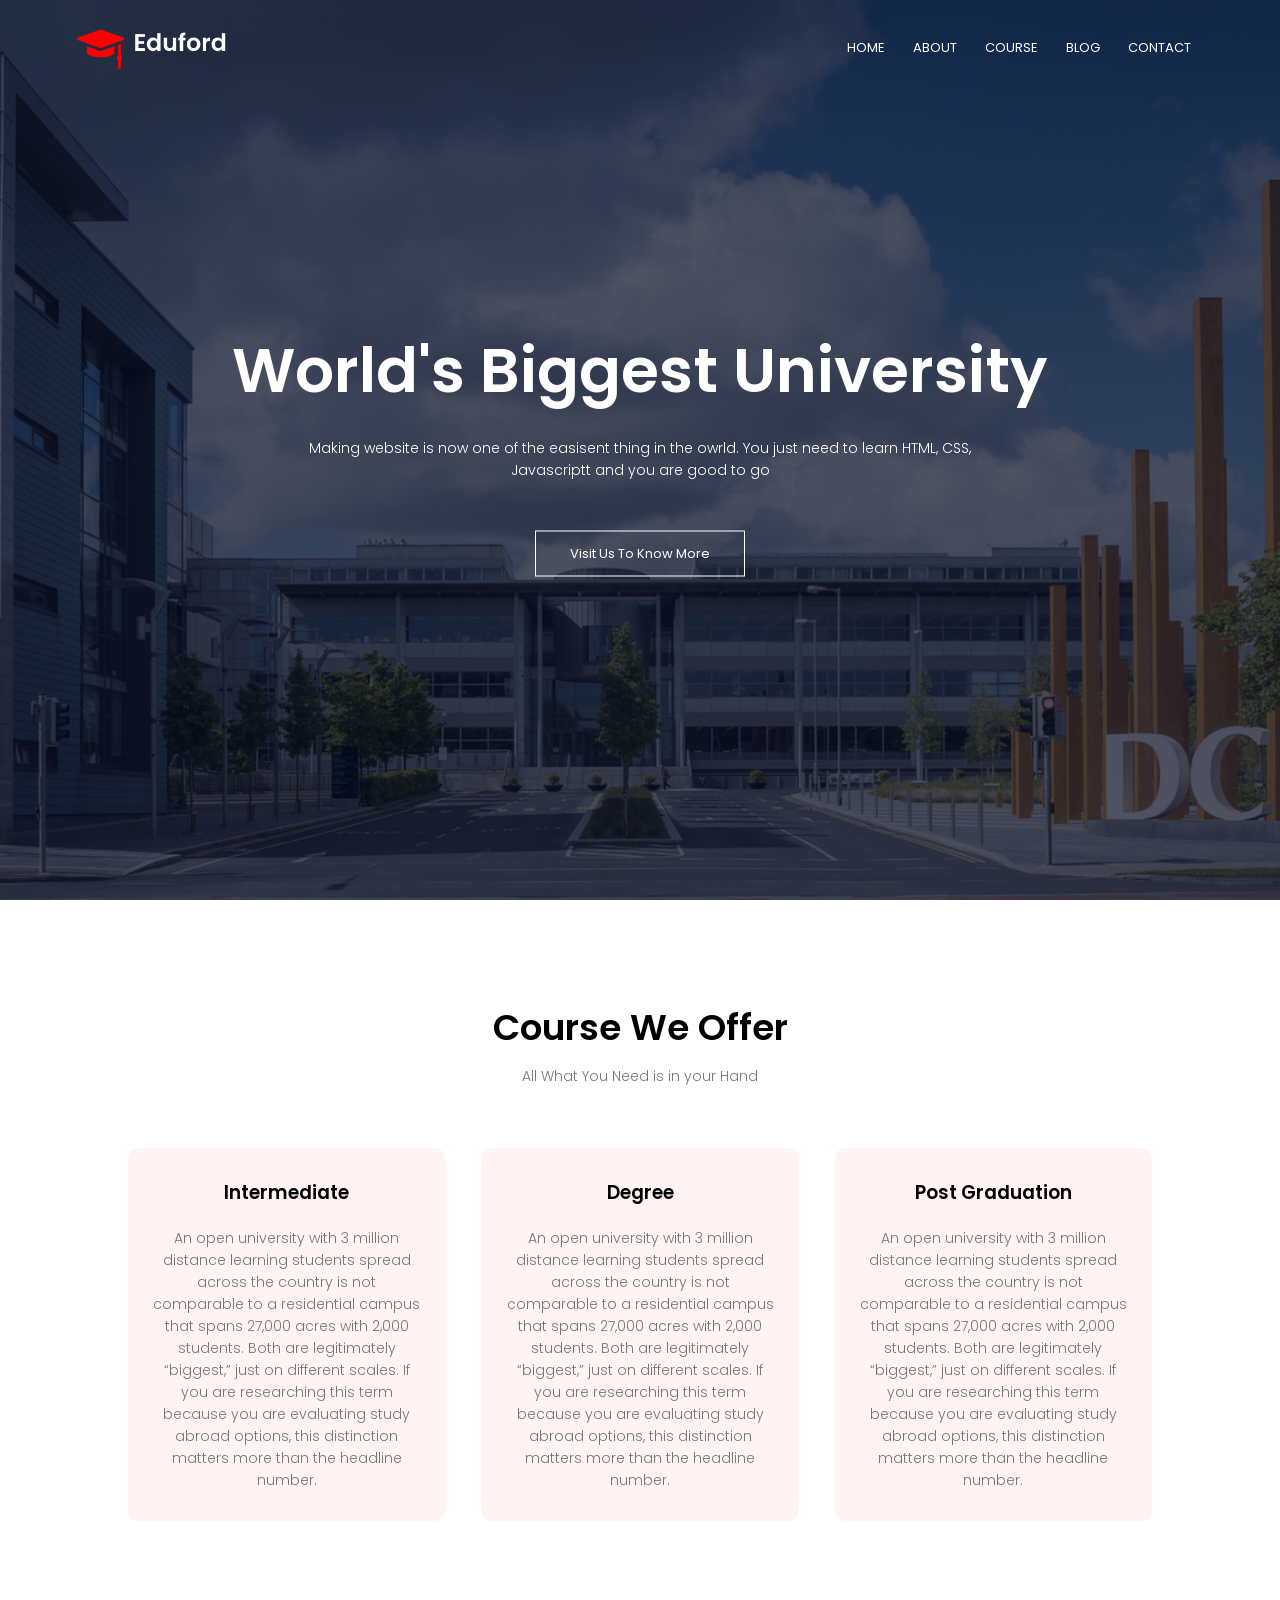
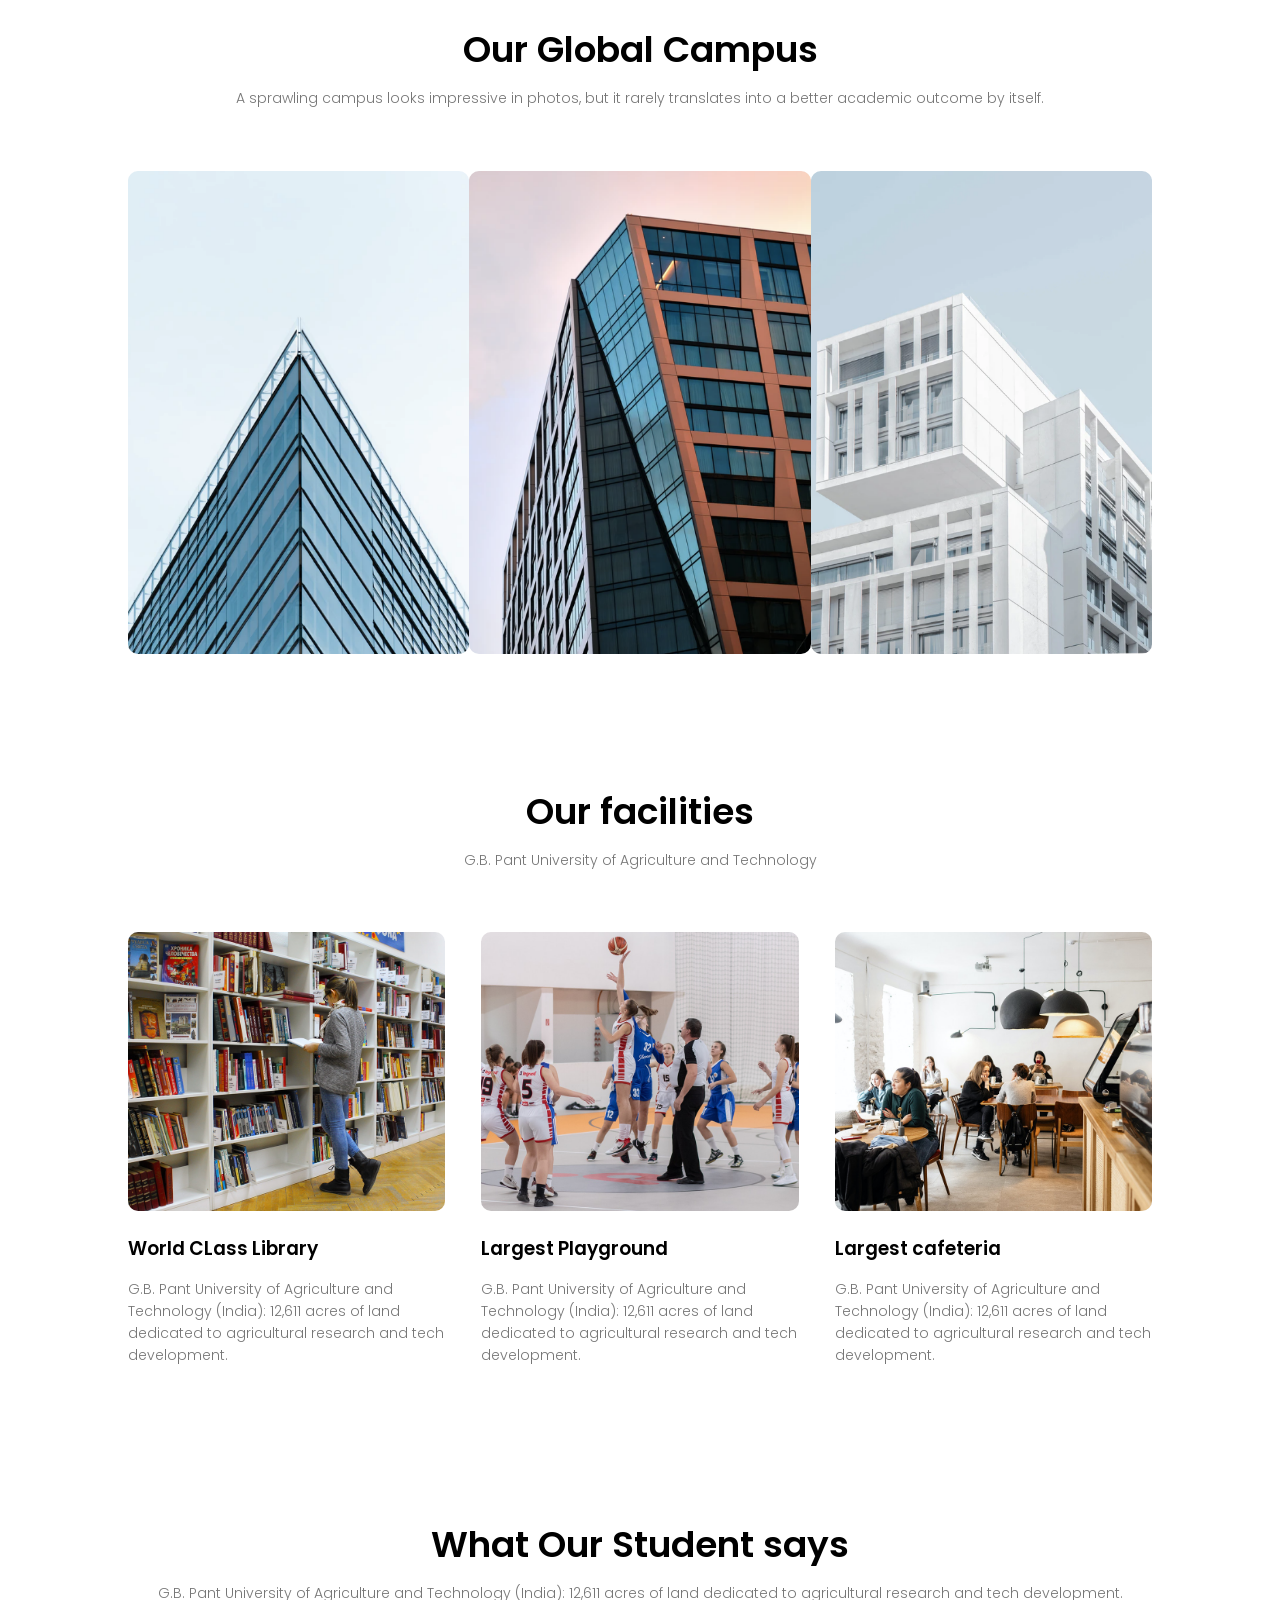
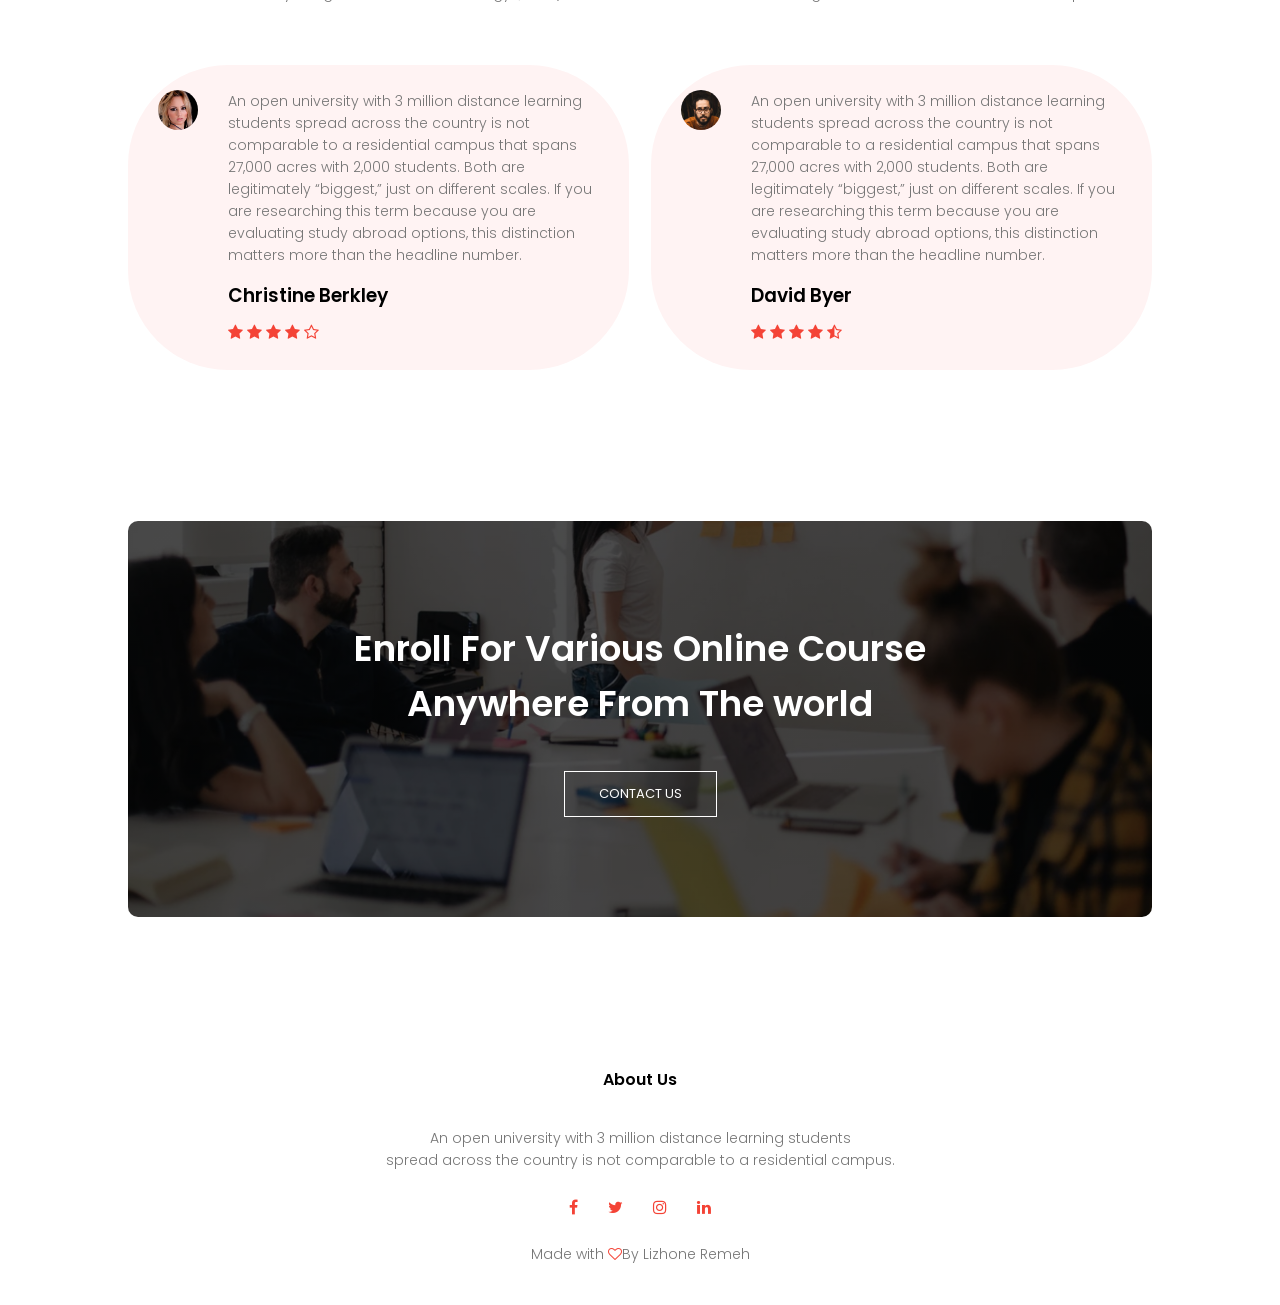
<file: index.html>
<!DOCTYPE html>
<html>
    <head>
        <meta name="viewport" content="width=device-width, initial-scale=1.0">
        <title>University website Design</title>
        <link rel="stylesheet" href="style.css">
        <link rel="preconnect" href="https://fonts.googleapis.com">
        <link rel="preconnect" href="https://fonts.gstatic.com" crossorigin>
        <link href="https://fonts.googleapis.com/css2?family=Poppins:wght@100;200;300;400;600;700&display=swap" rel="stylesheet">  
        <link rel="stylesheet" href="https://stackpath.bootstrapcdn.com/font-awesome/4.7.0/css/font-awesome.min.css">
    </head>

    <body>

        <section class="header">
            <nav>
                <a href="index.html"><img src="logo.png">
                </a>
                <div class="nav-links"id="navLinks">
                    <i class="fa fa-times"onclick="hideMenu()"></i>
                    <ul>
                       <li><a href="indext.html">HOME</a></li>
                        <li><a href="about.html">ABOUT</a></li>
                        <li><a href="course.html">COURSE</a></li>
                        <li><a href="blog.html">BLOG</a></li>
                        <li><a href="contact.html">CONTACT</a></li>
                    </ul>
                </div>
                <i class="fa fa-bars"onclick="showMenu()" ></i>
            </nav>
<div class="text-box">
    <h1>World's Biggest University
    </h1>
    <p>Making website is now one of the easisent thing in the owrld. You just need to learn HTML, CSS,<br> Javascriptt and you are good to go</p>
    <a href=""class="hero-btn">Visit Us To Know More</a>
</div>
        </section>
         <!-----------Course--------->
         <section class="course">
            <h1>Course We Offer</h1>
            <p>All What You Need is in your Hand</p>

            <div class="row">
                <div class="course-col">
                    <h3>Intermediate</h3>
                        <p>An open university with 3 million distance learning students
                      spread across the country is not comparable to a residential campus
                      that spans 27,000 acres with 2,000 students. Both are legitimately “biggest,” 
                      just on different scales. If you are researching this term because you are evaluating study abroad options, 
                      this distinction matters more than the headline number.</p>
                </div>
                <div class="course-col">
                    <h3>Degree</h3>
                        <p>An open university with 3 million distance learning students
                      spread across the country is not comparable to a residential campus
                      that spans 27,000 acres with 2,000 students. Both are legitimately “biggest,” 
                      just on different scales. If you are researching this term because you are evaluating study abroad options, 
                      this distinction matters more than the headline number.</p>
                </div>
                <div class="course-col">
                    <h3>Post Graduation</h3>
                        <p>An open university with 3 million distance learning students
                      spread across the country is not comparable to a residential campus
                      that spans 27,000 acres with 2,000 students. Both are legitimately “biggest,” 
                      just on different scales. If you are researching this term because you are evaluating study abroad options, 
                      this distinction matters more than the headline number.</p>
                </div>
                 
            </div>
         </section>
<!-----------------campus-------------->
         <section class="campus">
            <h1>Our Global Campus </h1>
            <p> A sprawling campus looks impressive in photos, but it rarely translates into a better academic outcome by itself.</p>

            <div class="row">
                <div class="campus-col">
                    <img src="london.png">
                    <div class="layer">
                        <h3>LONDON</h3>
                    </div>
                </div>
                <div class="campus-col">
                    <img src="newyork.png">
                    <div class="layer">
                        <h3>NEW YORK</h3>
                    </div>
                </div>
                <div class="campus-col">
                    <img src="washington.png">
                    <div class="layer">
                        <h3>WASHINGTON</h3>
                    </div>
                </div>
            </div>

         </section>

         <!-----------Facilities---------->
         <section class="facilities">
            <h1>Our facilities</h1>
            <p>G.B. Pant University of Agriculture and Technology</p>
            <div class="row">
                <div class="facilities-col">
                    <img src="library.png">
                    <h3>World CLass Library</h3>
                    <p>G.B. Pant University of Agriculture and Technology (India): 12,611 acres of land dedicated to agricultural research and tech development.</p>
                </div>
                <div class="facilities-col">
                    <img src="basketball.png">
                    <h3>Largest Playground</h3>
                    <p>G.B. Pant University of Agriculture and Technology (India): 12,611 acres of land dedicated to agricultural research and tech development.</p>
                </div>
                <div class="facilities-col">
                    <img src="cafeteria.png">
                    <h3>Largest cafeteria</h3>
                    <p>G.B. Pant University of Agriculture and Technology (India): 12,611 acres of land dedicated to agricultural research and tech development.</p>
                </div>
            </div>
         </section>
    
          <!-----------testimonials----------->
          <section class="testimonials">
            <h1>What Our Student says</h1>
            <p>G.B. Pant University of Agriculture and Technology (India): 12,611 acres of land dedicated to agricultural research and tech development.</p>

            <div class="row">
                <div class="testimonials-col">
                    <img src="user1.jpg">
                    <div>
                        <p>An open university with 3 million distance learning students
                      spread across the country is not comparable to a residential campus
                      that spans 27,000 acres with 2,000 students. Both are legitimately “biggest,” 
                      just on different scales. If you are researching this term because you are evaluating study abroad options, 
                      this distinction matters more than the headline number.</p>
                      <h3>Christine Berkley</h3>
                      <i class="fa fa-star"></i>
                      <i class="fa fa-star"></i>
                      <i class="fa fa-star"></i>
                      <i class="fa fa-star"></i>
                      <i class="fa fa-star-o"></i>
                    </div>
                </div>
                <div class="testimonials-col">
                    <img src="user2.jpg">
                    <div>
                        <p>An open university with 3 million distance learning students
                      spread across the country is not comparable to a residential campus
                      that spans 27,000 acres with 2,000 students. Both are legitimately “biggest,” 
                      just on different scales. If you are researching this term because you are evaluating study abroad options, 
                      this distinction matters more than the headline number.</p>
                      <h3>David Byer</h3>
                      <i class="fa fa-star"></i>
                      <i class="fa fa-star"></i>
                      <i class="fa fa-star"></i>
                      <i class="fa fa-star"></i>
                      <i class="fa fa-star-half-o"></i>
                    </div>
                </div>
            </div>
          </section>


          <!------Call To Action------->
<section class="cta">
    <h1>Enroll For Various Online Course<br> Anywhere From The world</h1>
    <a href="" class="hero-btn">CONTACT US</a>
</section>

<!----------Footer------------->
<section class="footer">
    <h4>About Us</h4>
    <p>An open university with 3 million distance learning students<br>
      spread across the country is not comparable to a residential campus.</p>
      <div class="icons">
       <i class="fa fa-facebook"></i>
       <i class="fa fa-twitter"></i>
       <i class="fa fa-instagram"></i>
       <i class="fa fa-linkedin"></i>
       </div>
       <p>Made with <i class="fa fa-heart-o"></i>By Lizhone Remeh</p>
</section>




        <!---------javascript for toggle Menu-------->
        <script>
            var navLinks = document.getElementById("navLinks")
            function showMenu(){
                navLinks.style.right="0";
            }
            function hideMenu(){
                navLinks.style.right="-200px"
            }
        </script>

    </body>
</html>
</file>
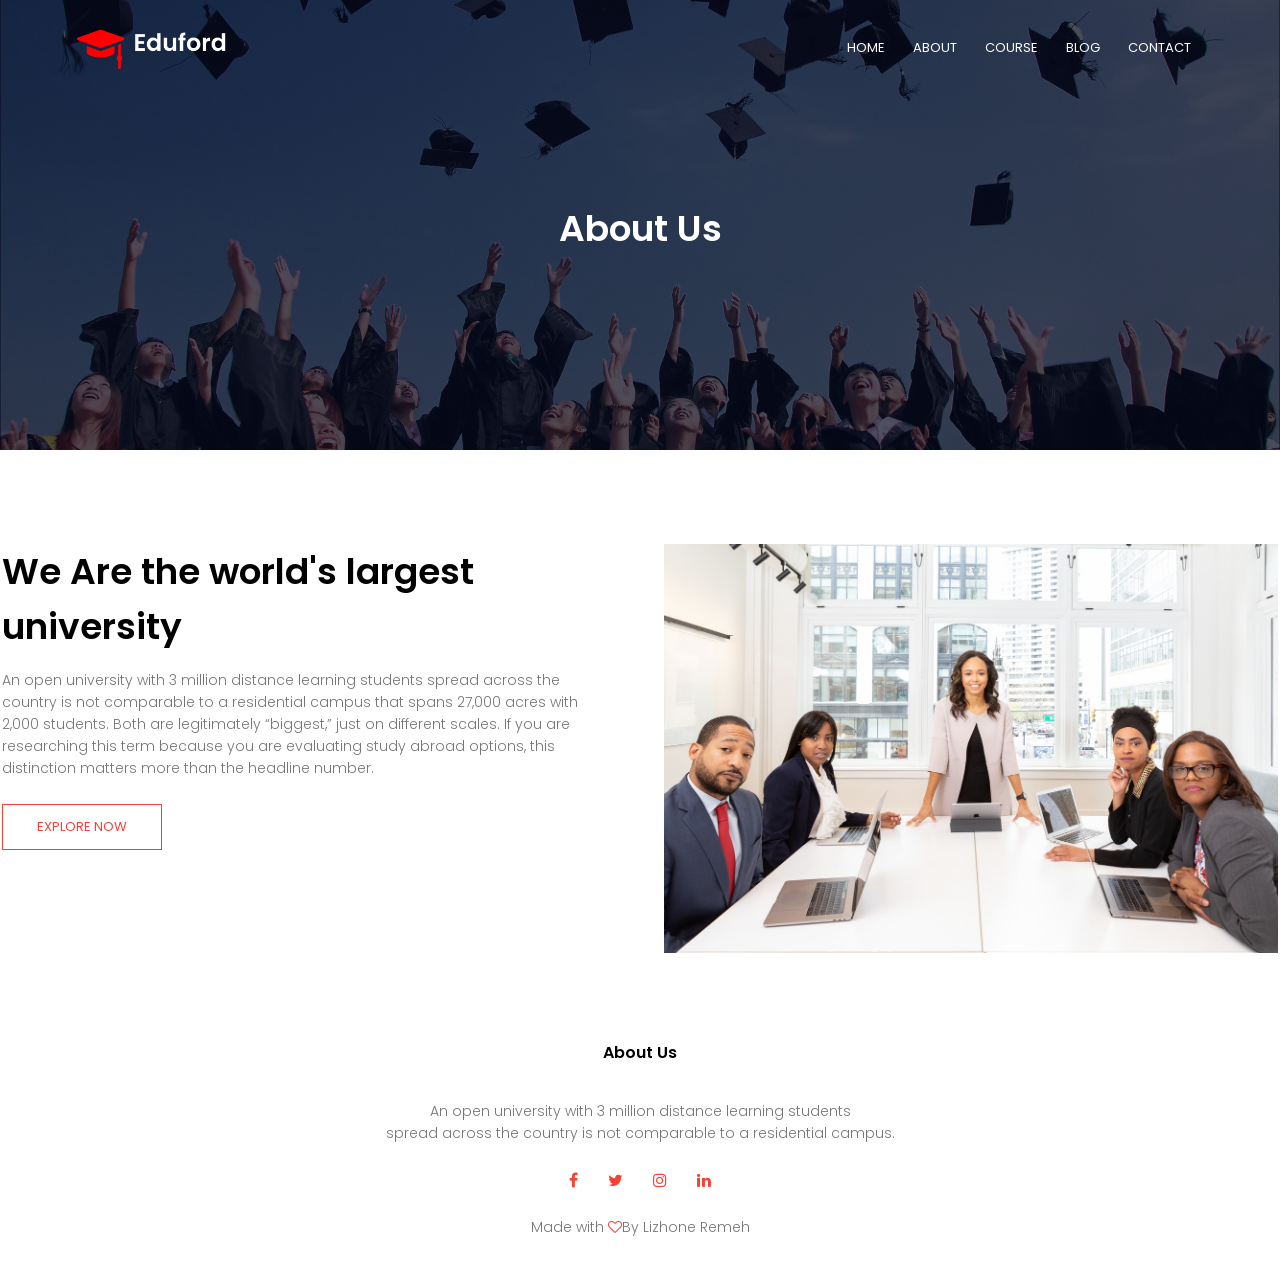
<file: about.html>
<!DOCTYPE html>
<html>
    <head>
        <meta name="viewport" content="width=device-width, initial-scale=1.0">
        <title>University website Design</title>
        <link rel="stylesheet" href="style.css">
        <link rel="preconnect" href="https://fonts.googleapis.com">
        <link rel="preconnect" href="https://fonts.gstatic.com" crossorigin>
        <link href="https://fonts.googleapis.com/css2?family=Poppins:wght@100;200;300;400;600;700&display=swap" rel="stylesheet">  
        <link rel="stylesheet" href="https://stackpath.bootstrapcdn.com/font-awesome/4.7.0/css/font-awesome.min.css">
    </head>

    <body>

        <section class="sub-header">
            <nav>
                <a href="index.html"><img src="logo.png">
                </a>
                <div class="nav-links"id="navLinks">
                    <i class="fa fa-times"onclick="hideMenu()"></i>
                    <ul>
                        <li><a href="indext.html">HOME</a></li>
                        <li><a href="about.html">ABOUT</a></li>
                        <li><a href="course.html">COURSE</a></li>
                        <li><a href="blog.html">BLOG</a></li>
                        <li><a href="contact.html">CONTACT</a></li>
                    </ul>
                </div>
                <i class="fa fa-bars"onclick="showMenu()" ></i>
            </nav>
            <h1>About Us</h1>
  </section>

  <section class="about us">
    <div class="row">
        <div class="about-col">
            <h1>We Are the world's largest university</h1>
            <p>An open university with 3 million distance learning students
                      spread across the country is not comparable to a residential campus
                      that spans 27,000 acres with 2,000 students. Both are legitimately “biggest,” 
                      just on different scales. If you are researching this term because you are evaluating study abroad options, 
                      this distinction matters more than the headline number.</p>
                      <a href="" class="hero-btn red-btn">EXPLORE NOW</a> 
        </div>
        <div class="about-col">
            <img src="about.jpg">
        </div>
    </div>

  </section>
        


<!----------Footer------------->
<section class="footer">
    <h4>About Us</h4>
    <p>An open university with 3 million distance learning students<br>
      spread across the country is not comparable to a residential campus.</p>
      <div class="icons">
       <i class="fa fa-facebook"></i>
       <i class="fa fa-twitter"></i>
       <i class="fa fa-instagram"></i>
       <i class="fa fa-linkedin"></i>
       </div>
       <p>Made with <i class="fa fa-heart-o"></i>By Lizhone Remeh</p>
</section>




        <!---------javascript for toggle Menu-------->
        <script>
            var navLinks = document.getElementById("navLinks")
            function showMenu(){
                navLinks.style.right="0";
            }
            function hideMenu(){
                navLinks.style.right="-200px"
            }
        </script>

    </body>
</html>
</file>
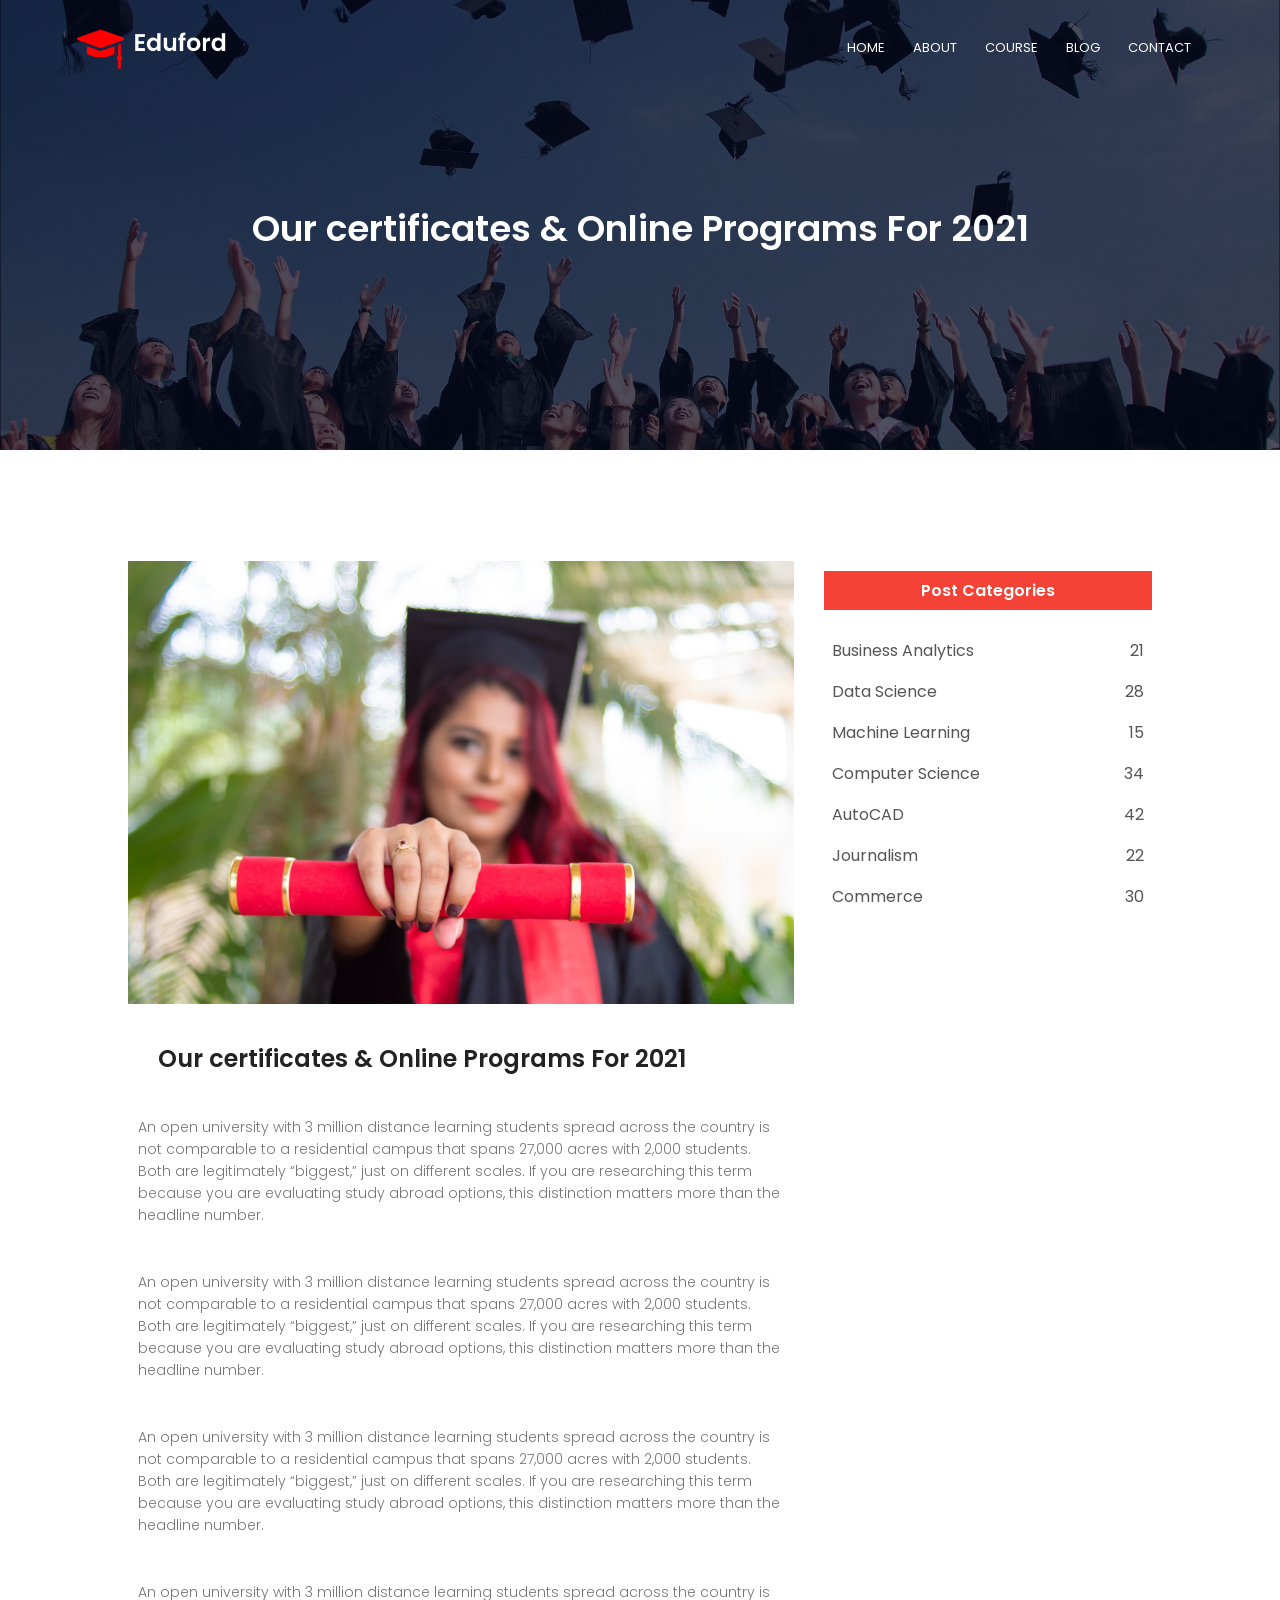
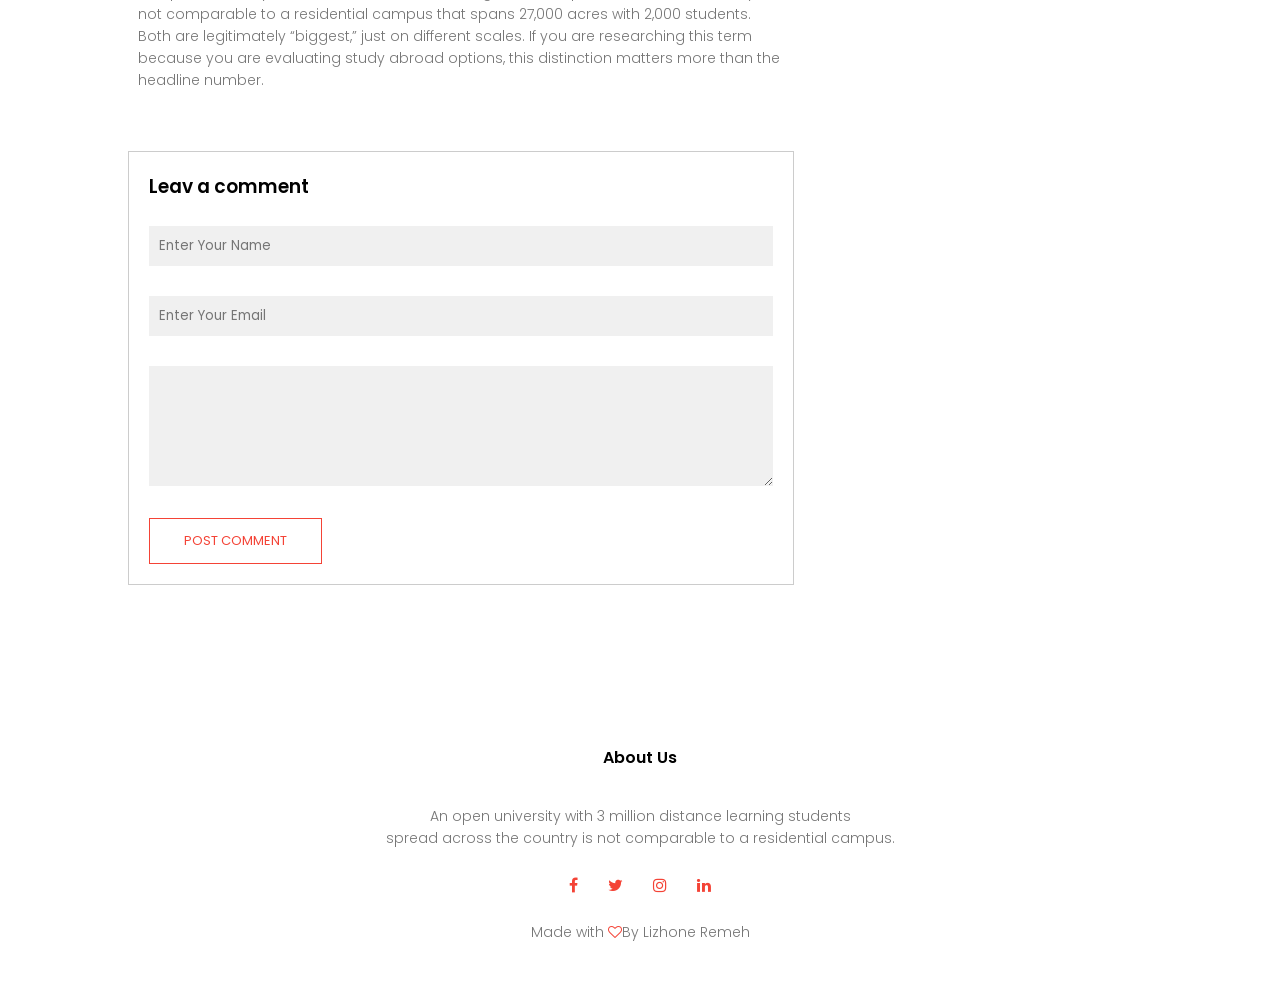
<file: blog.html>
<!DOCTYPE html>
<html>
    <head>
        <meta name="viewport" content="width=device-width, initial-scale=1.0">
        <title>University website Design</title>
        <link rel="stylesheet" href="style.css">
        <link rel="preconnect" href="https://fonts.googleapis.com">
        <link rel="preconnect" href="https://fonts.gstatic.com" crossorigin>
        <link href="https://fonts.googleapis.com/css2?family=Poppins:wght@100;200;300;400;600;700&display=swap" rel="stylesheet">  
        <link rel="stylesheet" href="https://stackpath.bootstrapcdn.com/font-awesome/4.7.0/css/font-awesome.min.css">
    </head>

    <body>

        <section class="sub-header">
            <nav>
                <a href="index.html"><img src="logo.png">
                </a>
                <div class="nav-links"id="navLinks">
                    <i class="fa fa-times"onclick="hideMenu()"></i>
                    <ul>
                        <li><a href="indext.html">HOME</a></li>
                        <li><a href="about.html">ABOUT</a></li>
                        <li><a href="course.html">COURSE</a></li>
                        <li><a href="blog.html">BLOG</a></li>
                        <li><a href="contact.html">CONTACT</a></li>
                    </ul>
                </div>
                <i class="fa fa-bars"onclick="showMenu()" ></i>
            </nav>
            <h1>Our certificates & Online Programs For 2021</h1>
            

  </section>
  <!----------blog page content-->
  <section class="blog-content">
    <div class="row">
        <div class="blog-left">
            <img src="certificate.jpg">
            <h2>Our certificates & Online Programs For 2021</h2>
            <p>An open university with 3 million distance learning students
                spread across the country is not comparable to a residential campus
                that spans 27,000 acres with 2,000 students. Both are legitimately “biggest,” 
                just on different scales. If you are researching this term because you are evaluating study abroad options,                   this distinction matters more than the headline number.</p>
            <br>
            <p>An open university with 3 million distance learning students
               spread across the country is not comparable to a residential campus
              that spans 27,000 acres with 2,000 students. Both are legitimately “biggest,” 
              just on different scales. If you are researching this term because you are evaluating study abroad options, 
             this distinction matters more than the headline number.</p>
            <br>
            <p>An open university with 3 million distance learning students
             spread across the country is not comparable to a residential campus
             that spans 27,000 acres with 2,000 students. Both are legitimately “biggest,” 
             just on different scales. If you are researching this term because you are evaluating study abroad options, 
             this distinction matters more than the headline number.</p>
             <br>
             <p>An open university with 3 million distance learning students
             spread across the country is not comparable to a residential campus
             that spans 27,000 acres with 2,000 students. Both are legitimately “biggest,” 
             just on different scales. If you are researching this term because you are evaluating study abroad options, 
             this distinction matters more than the headline number.</p>


             <div class="comment-box">
                <h3>Leav a comment</h3>
                <form class="comment-form">
                    <input type="text" placeholder="Enter Your Name">
                    <input type="email" placeholder="Enter Your Email ">
                    <textarea rows="5" placeholder="Your comment">
                    </textarea>
                    <button type="submit" class="hero-btn red-btn">POST COMMENT</button>
                </form>
             </div>




        </div>
        <div class="blog-right">
        <h3>Post Categories</h3>
        <div>
            <span>Business Analytics</span>
            <span>21</span>
        </div>
        <div>
            <span>Data Science</span>
            <span>28</span>
        </div>
        <div>
            <span>Machine Learning</span>
            <span>15</span>
        </div>
        <div>
            <span>Computer Science</span>
            <span>34</span>
        </div>
        <div>
            <span>AutoCAD</span>
            <span>42</span>
        </div> 
        <div>
            <span>Journalism</span>
            <span>22</span>
        </div>
        <div>
            <span>Commerce</span>
            <span>30</span>
        </div>
    </div>
    </div>
  </section>
 

<!----------Footer------------->
<section class="footer">
    <h4>About Us</h4>
    <p>An open university with 3 million distance learning students<br>
      spread across the country is not comparable to a residential campus.</p>
      <div class="icons">
       <i class="fa fa-facebook"></i>
       <i class="fa fa-twitter"></i>
       <i class="fa fa-instagram"></i>
       <i class="fa fa-linkedin"></i>
       </div>
       <p>Made with <i class="fa fa-heart-o"></i>By Lizhone Remeh</p>
</section>




        <!---------javascript for toggle Menu-------->
        <script>
            var navLinks = document.getElementById("navLinks")
            function showMenu(){
                navLinks.style.right="0";
            }
            function hideMenu(){
                navLinks.style.right="-200px"
            }
        </script>

    </body>
</html>
</file>
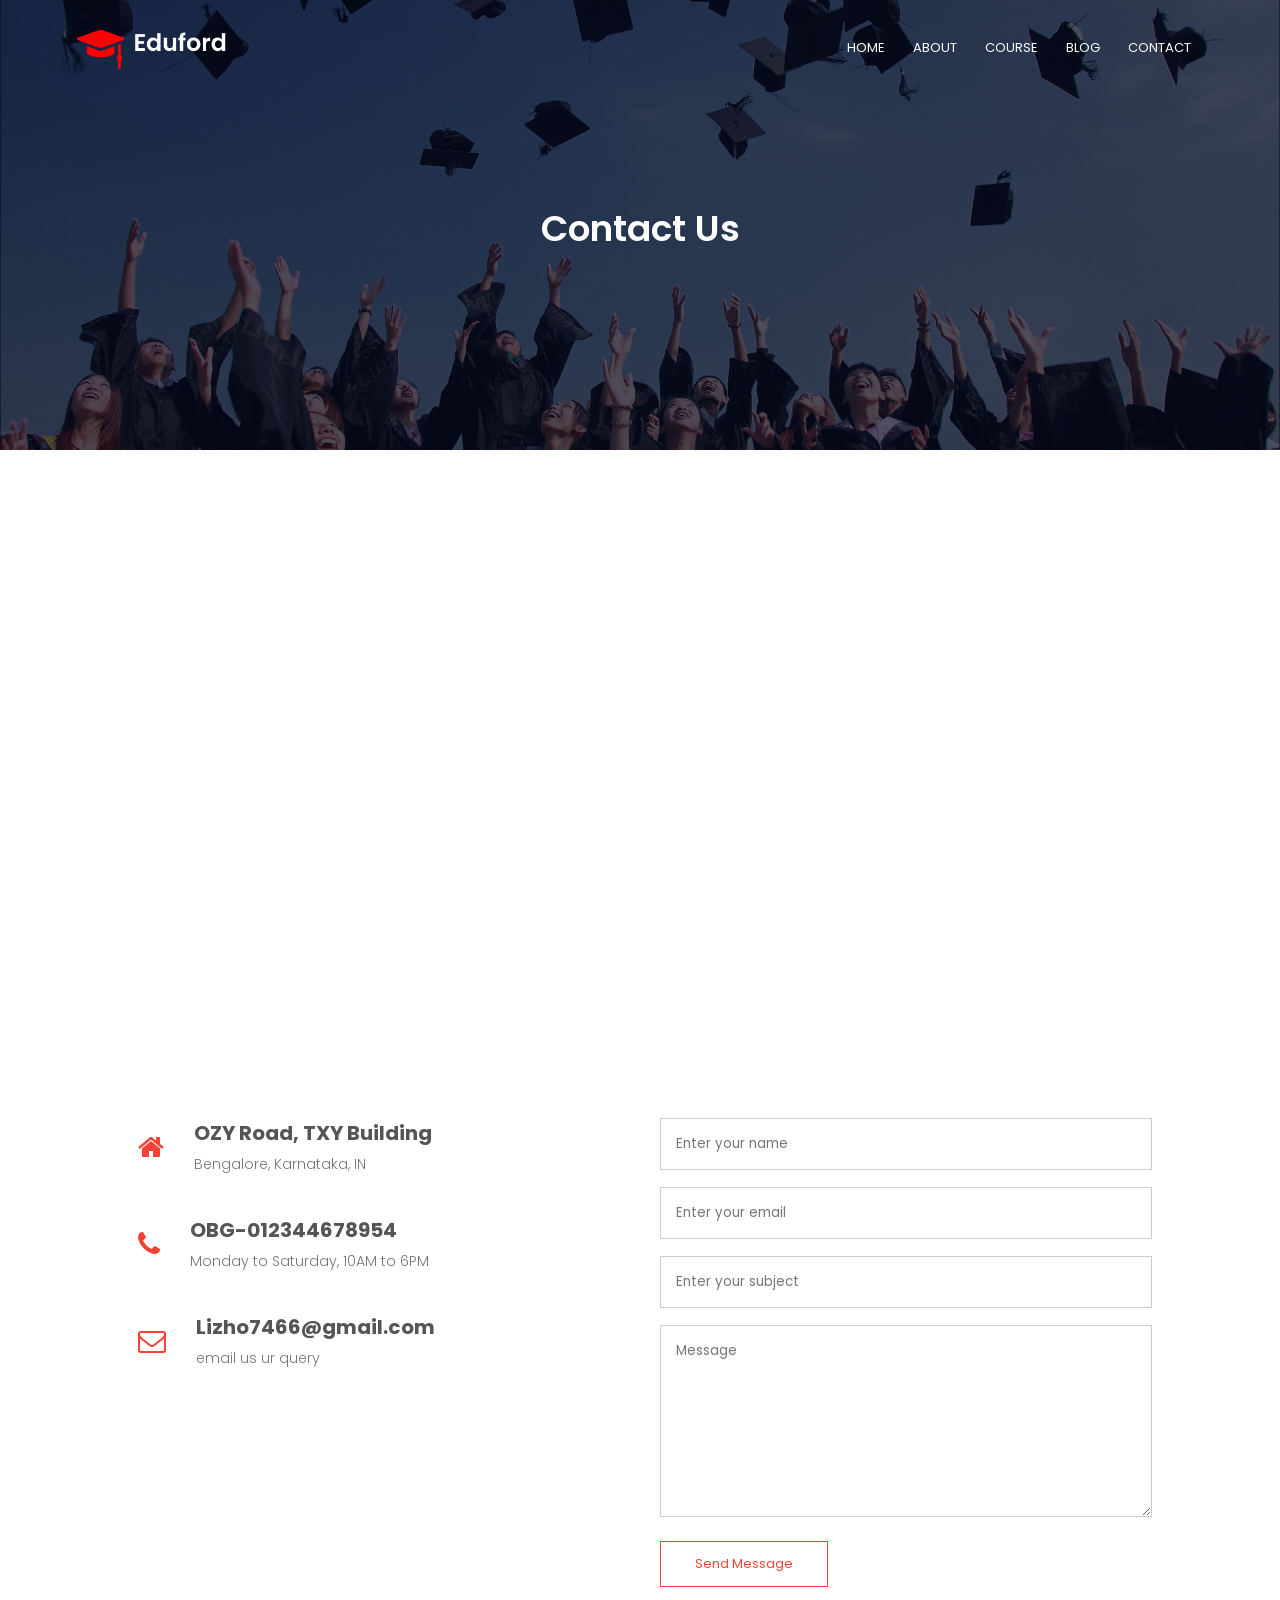
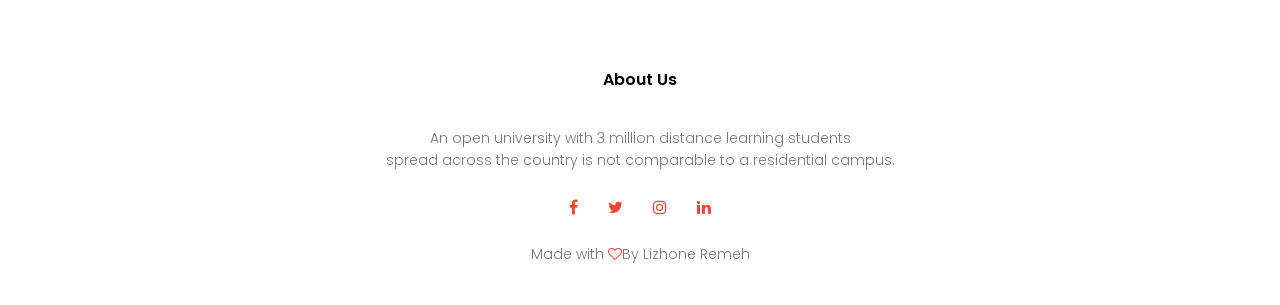
<file: contact.html>
<!DOCTYPE html>
<html>
    <head>
        <meta name="viewport" content="width=device-width, initial-scale=1.0">
        <title>University website Design</title>
        <link rel="stylesheet" href="style.css">
        <link rel="preconnect" href="https://fonts.googleapis.com">
        <link rel="preconnect" href="https://fonts.gstatic.com" crossorigin>
        <link href="https://fonts.googleapis.com/css2?family=Poppins:wght@100;200;300;400;600;700&display=swap" rel="stylesheet">  
        <link rel="stylesheet" href="https://stackpath.bootstrapcdn.com/font-awesome/4.7.0/css/font-awesome.min.css">
    </head>

    <body>

        <section class="sub-header">
            <nav>
                <a href="index.html"><img src="logo.png">
                </a>
                <div class="nav-links"id="navLinks">
                    <i class="fa fa-times"onclick="hideMenu()"></i>
                    <ul>
                        <li><a href="indext.html">HOME</a></li>
                        <li><a href="about.html">ABOUT</a></li>
                        <li><a href="course.html">COURSE</a></li>
                        <li><a href="blog.html">BLOG</a></li>
                        <li><a href="contact.html">CONTACT</a></li>
                    </ul>
                </div>
                <i class="fa fa-bars"onclick="showMenu()" ></i>
            </nav>
            <h1>Contact Us</h1>
  </section>
<!------------contact us------------->

<section class="location">
    <iframe src="https://www.google.com/maps/embed?pb=!1m18!1m12!1m3!1d171384.45447575403!2d77.3754549787506!3d12.918147193305805!2m3!1f0!2f0!3f0!3m2!1i1024!2i768!4f13.1!3m3!1m2!1s0x3bae1670c9b44e6d%3A0xf8dfc3e8517e4fe0!2sBengaluru%2C%20Karnataka!5e0!3m2!1sen!2sin!4v1789714530571!5m2!1sen!2sin" width="600" height="450" style="border:0;" allowfullscreen="" loading="lazy" referrerpolicy="strict-origin-when-cross-origin"></iframe>
</section>

<section class="contact-us">
    <div class="row">
        <div class="contact-col">
            <div>
                <i class="fa fa-home"></i>
                <span>
                    <h5>OZY Road, TXY Building</h5>
                    <p>Bengalore, Karnataka, IN</p>
                </span>
            </div>
            <div>
                <i class="fa fa-phone"></i>
                <span>
                    <h5>OBG-012344678954</h5>
                    <p>Monday to Saturday, 10AM to 6PM</p>
                </span>
            </div>
            <div>
                <i class="fa fa-envelope-o"></i>
                <span>
                    <h5>Lizho7466@gmail.com</h5>
                    <p>email us ur query</p>
                </span>
            </div>
            
        </div>
        <div class="contact-col">
            <form action="form-handler.php" method="post">
                <input type="text" name="name" placeholder="Enter your name" required>
                <input type="email" name="email" placeholder="Enter your email" required>
                <input type="text" name="subject" placeholder="Enter your subject" required>
                <textarea rows="8" name="message" placeholder="Message"required></textarea>
                <button type="Submit" class="hero-btn red-btn">Send Message</button>
            </form>
        </div>
    </div>
</section>
  
        


<!----------Footer------------->
<section class="footer">
    <h4>About Us</h4>
    <p>An open university with 3 million distance learning students<br>
      spread across the country is not comparable to a residential campus.</p>
      <div class="icons">
       <i class="fa fa-facebook"></i>
       <i class="fa fa-twitter"></i>
       <i class="fa fa-instagram"></i>
       <i class="fa fa-linkedin"></i>
       </div>
       <p>Made with <i class="fa fa-heart-o"></i>By Lizhone Remeh</p>
</section>




        <!---------javascript for toggle Menu-------->
        <script>
            var navLinks = document.getElementById("navLinks")
            function showMenu(){
                navLinks.style.right="0";
            }
            function hideMenu(){
                navLinks.style.right="-200px"
            }
        </script>

    </body>
</html>
</file>
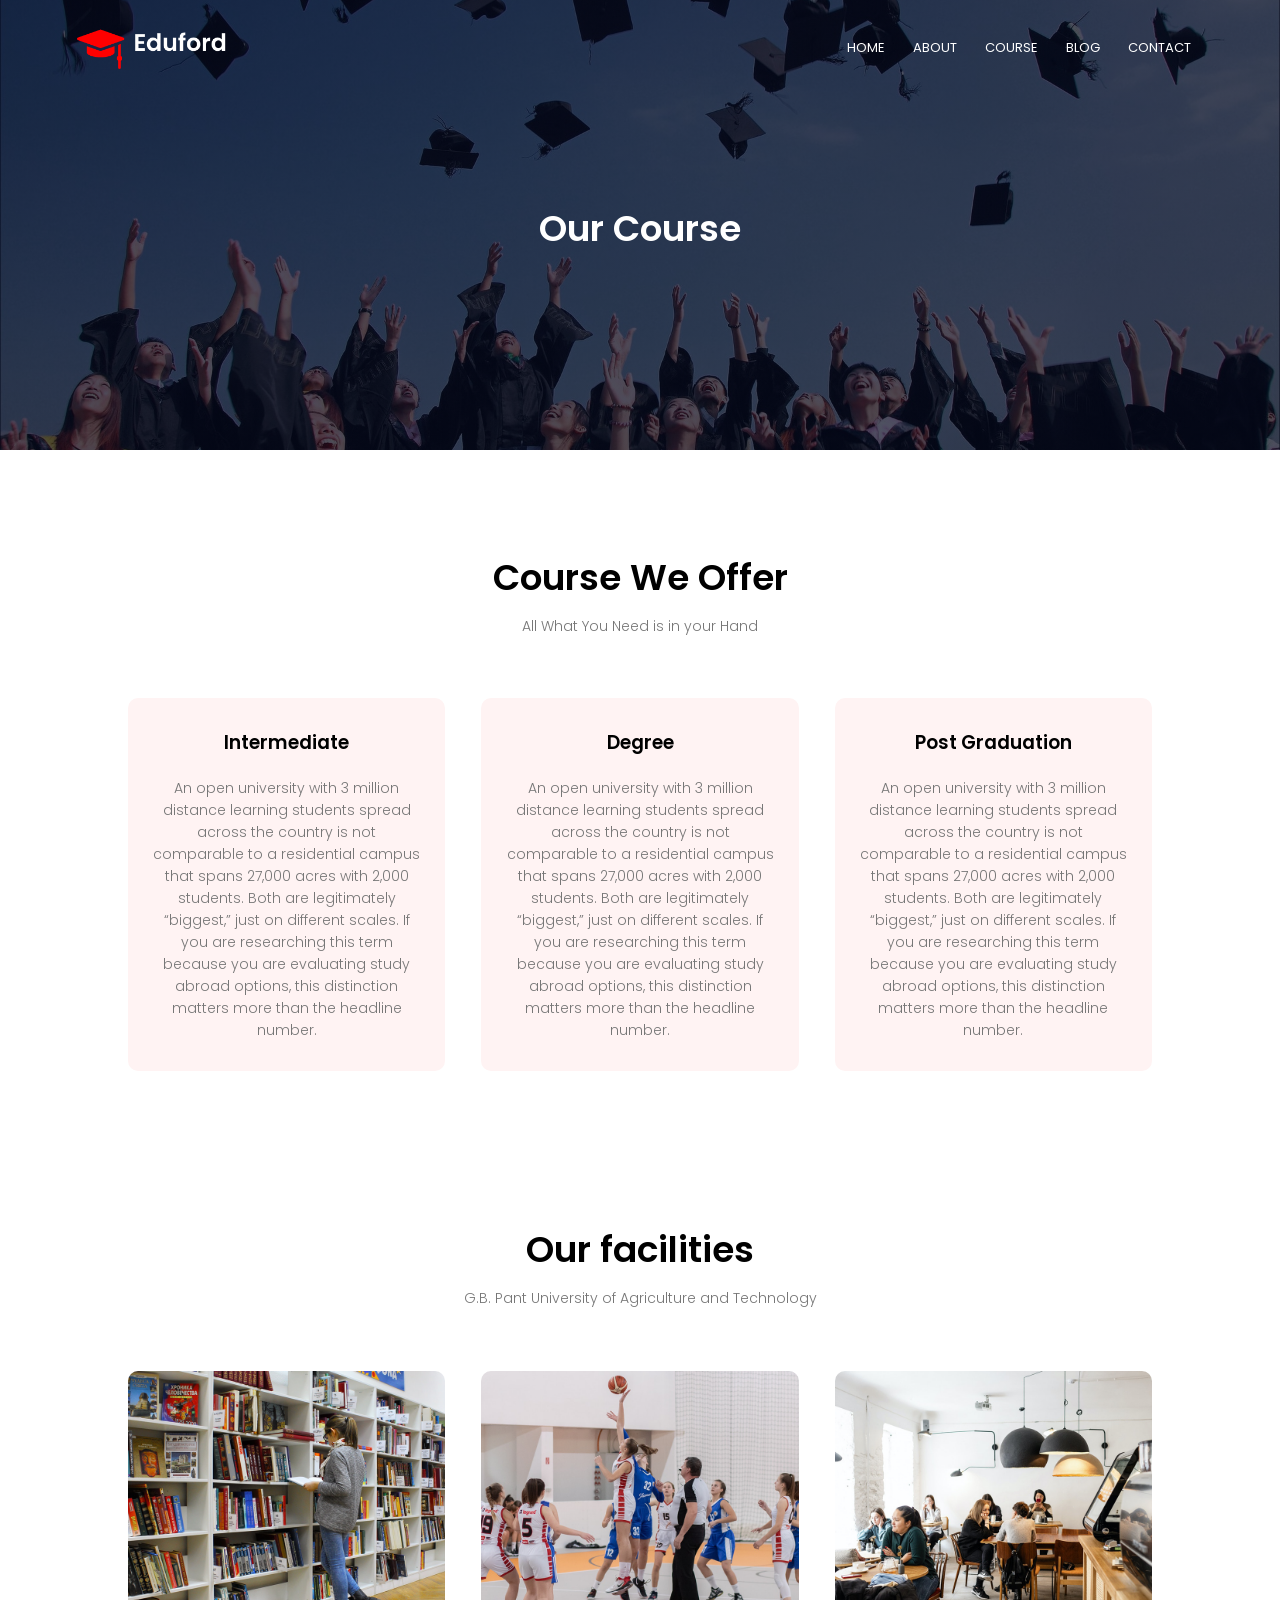
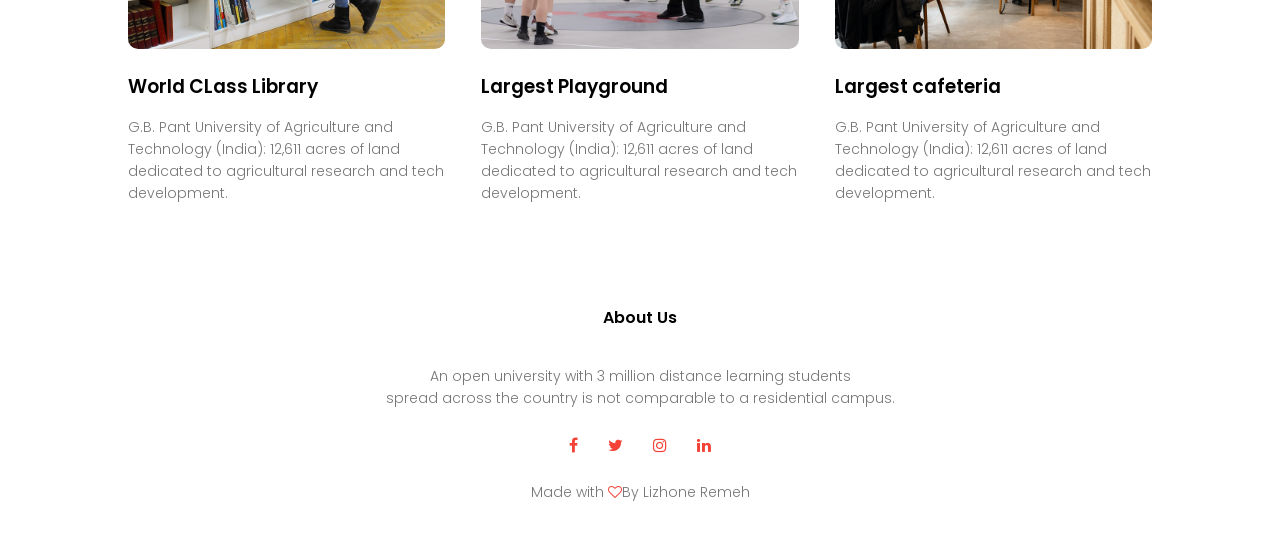
<file: course.html>
<!DOCTYPE html>
<html>
    <head>
        <meta name="viewport" content="width=device-width, initial-scale=1.0">
        <title>University website Design</title>
        <link rel="stylesheet" href="style.css">
        <link rel="preconnect" href="https://fonts.googleapis.com">
        <link rel="preconnect" href="https://fonts.gstatic.com" crossorigin>
        <link href="https://fonts.googleapis.com/css2?family=Poppins:wght@100;200;300;400;600;700&display=swap" rel="stylesheet">  
        <link rel="stylesheet" href="https://stackpath.bootstrapcdn.com/font-awesome/4.7.0/css/font-awesome.min.css">
    </head>

    <body>

        <section class="sub-header">
            <nav>
                <a href="index.html"><img src="logo.png">
                </a>
                <div class="nav-links"id="navLinks">
                    <i class="fa fa-times"onclick="hideMenu()"></i>
                    <ul>
                        <li><a href="indext.html">HOME</a></li>
                        <li><a href="about.html">ABOUT</a></li>
                        <li><a href="course.html">COURSE</a></li>
                        <li><a href="blog.html">BLOG</a></li>
                        <li><a href="contact.html">CONTACT</a></li>
                    </ul>
                </div>
                <i class="fa fa-bars"onclick="showMenu()" ></i>
            </nav>
            <h1>Our Course</h1>
  </section>
  <!--------------Course--------->
  <section class="course">
            <h1>Course We Offer</h1>
            <p>All What You Need is in your Hand</p>

            <div class="row">
                <div class="course-col">
                    <h3>Intermediate</h3>
                        <p>An open university with 3 million distance learning students
                      spread across the country is not comparable to a residential campus
                      that spans 27,000 acres with 2,000 students. Both are legitimately “biggest,” 
                      just on different scales. If you are researching this term because you are evaluating study abroad options, 
                      this distinction matters more than the headline number.</p>
                </div>
                <div class="course-col">
                    <h3>Degree</h3>
                        <p>An open university with 3 million distance learning students
                      spread across the country is not comparable to a residential campus
                      that spans 27,000 acres with 2,000 students. Both are legitimately “biggest,” 
                      just on different scales. If you are researching this term because you are evaluating study abroad options, 
                      this distinction matters more than the headline number.</p>
                </div>
                <div class="course-col">
                    <h3>Post Graduation</h3>
                        <p>An open university with 3 million distance learning students
                      spread across the country is not comparable to a residential campus
                      that spans 27,000 acres with 2,000 students. Both are legitimately “biggest,” 
                      just on different scales. If you are researching this term because you are evaluating study abroad options, 
                      this distinction matters more than the headline number.</p>
                </div>
                 
            </div>
         </section>
         <!-----------Facilities---------->
         <section class="facilities">
            <h1>Our facilities</h1>
            <p>G.B. Pant University of Agriculture and Technology</p>
            <div class="row">
                <div class="facilities-col">
                    <img src="library.png">
                    <h3>World CLass Library</h3>
                    <p>G.B. Pant University of Agriculture and Technology (India): 12,611 acres of land dedicated to agricultural research and tech development.</p>
                </div>
                <div class="facilities-col">
                    <img src="basketball.png">
                    <h3>Largest Playground</h3>
                    <p>G.B. Pant University of Agriculture and Technology (India): 12,611 acres of land dedicated to agricultural research and tech development.</p>
                </div>
                <div class="facilities-col">
                    <img src="cafeteria.png">
                    <h3>Largest cafeteria</h3>
                    <p>G.B. Pant University of Agriculture and Technology (India): 12,611 acres of land dedicated to agricultural research and tech development.</p>
                </div>
            </div>
         </section>



        


<!----------Footer------------->
<section class="footer">
    <h4>About Us</h4>
    <p>An open university with 3 million distance learning students<br>
      spread across the country is not comparable to a residential campus.</p>
      <div class="icons">
       <i class="fa fa-facebook"></i>
       <i class="fa fa-twitter"></i>
       <i class="fa fa-instagram"></i>
       <i class="fa fa-linkedin"></i>
       </div>
       <p>Made with <i class="fa fa-heart-o"></i>By Lizhone Remeh</p>
</section>




        <!---------javascript for toggle Menu-------->
        <script>
            var navLinks = document.getElementById("navLinks")
            function showMenu(){
                navLinks.style.right="0";
            }
            function hideMenu(){
                navLinks.style.right="-200px"
            }
        </script>

    </body>
</html>
</file>
<file: style.css>
* {
    margin: 0;
    padding: 0;
    font-family: "Poppins", sans-serif;
}

.header {
    min-height: 100vh;
    width: 100%;
    background-image: linear-gradient(
        rgba(4, 9, 30, 0.7),
        rgba(4, 9, 30, 0.7)
    ),
    url("banner.png");

    background-position: center;
    background-size: cover;
    position: relative;
}
nav{
    display:flex;
    padding:2% 6%;
    justify-content:space-between;
    align-items:centre;
}
nav img{
    width: 150px;
}
.nav-links{
    flex:1;
    text-align: right;
}
.nav-links ul li{
    list-style: none;
    display: inline-block;
    padding: 8px 12px;
    position: relative;
}
.nav-links ul li a{
    color:#fff;
    text-decoration: none;
    font-size:13px;
}
.nav-links ul li::after{
    content:'';
    width:0%;
    height:2px;
    background:#f44336;
    display:block;
    margin:auto;
    transition:0.5s;
}
.nav-links ul li:hover::after{
    width:100%;
}
.text-box{
    width:90%;
    color:#fff;
    position:absolute;
    top:50%;
    left:50%;
    transform:translate(-50%,-50%);
    text-align:center;
}
.text-box h1{
    font-size: 62px;
}
.text-box p{
    margin:10px 0 40px;
    font-size: 14px;
    color:#fff;
}
.hero-btn{
    display:inline-block;
    text-decoration: none;
    color:#fff;
    border: 1px solid #fff;
    padding:12px 34px;
    font-size: 13px;
    background:transparent;
    position:relative;
    cursor:pointer;
}
.hero-btn:hover{
    border:1px solid #f44336;
    background:#f44336;
    transition:1s;
}
nav .fa{
    display:none;
}
@media(max-width:700px){
    .text-box h1{
    font-size: 62px;
    }
    .nav-links ul li{
        display:block;
    }
    .nav-links{
        position:fixed;
        background:#f44336;
        height:100vh;
        width:200px;
        top:0;
        right:-200px;
        text-align:left;
        z-index:2;
        transition:1s;

    }
    nav .fa{
        display:block;
        color:#fff;
        margin:10px;
        font-size:22px;
        cursor: pointer;
    }
    .nav-links ul{
        padding:30px; 
    }

}
/*---------Course---------*/
.course{
    width: 80%;
    margin: auto;
    text-align: center;
    padding-top: 100px;
}
h1{
    font-size:36px;
    font-weight: 600;
}

p{
    color:#777;
    font-size: 14px;
    font-weight: 300;
    line-height: 22px;
    padding:10px;
}
.row{
    margin-top: 5%;
    display: flex;
    justify-content: space-between;
}
.course-col{
    flex-basis:31%;
    background: #fff3f3;
    border-radius:10px;
    margin-bottom: 5%;
    padding:20px 12px;
    box-sizing: border-box;
    transition:0.5s;
}
h3{
    text-align: center;
    font-weight: 600;
    margin:10px 0;
}
.course-col:hover{
    box-shadow: 0 0 20px 0px rgba(0,0,0,0.2);

}
@media(max-width:700px){
    .row{
        flex-direction:column;
    }
}
/*-------------campus-------------*/
.campus{
    width:80%;
    margin:auto;
    text-align:center;
    padding-top:50px;
}
.campus-col{
    flex: basis 32%;
    border-radius: 10px;
    margin-bottom: 30px;
    position:relative;
    overflow:hidden;
}
.campus-col img{
    width:100%;
    display:block;
}
.layer{
    background: transparent;
    height:100%;
    width:100%;
    position:absolute;
    top:0;
    left:0;
    transition:0.5s;
}
.layer:hover{
    background: rgba(226,0,0,0.7);

}
.layer h3{
    width:100%;
    font-weight: 500;
    color: #fff;
    font-size: 26px;
    bottom:0;
    left: 50%;
    transform:translateX(-50%);
    position:absolute;
    opacity:0;
    transition:0.5s;
}
.layer:hover h3{
    bottom:49%;
    opacity:1;
}
/*---------------Facilities---------------*/
.facilities{
    width: 80%;
    margin: auto;
    text-align: center;
    padding-top: 100px;
}
.facilities-col{
    flex-basis:31%;
    border-radius: 10px;
    margin-bottom:5%;
    text-align: left;
}
.facilities-col img{
    width:100%;
    border-radius:10px;
}
.facilities-col p{
    padding:0;
}
.facilities-col h3{
    margin-top: 16px;
    margin-bottom: 15px;
    text-align:left;
}

/*--------------testimonials-----------------*/
.testimonials{
    width: 80%;
    margin: auto;
    padding-top: 100px;
    text-align:center;
}
.testimonials-col{
    flex-basis: 44%;
    border-radius: 100px;
    margin-bottom: 5%;
    text-align: left;
    background:#fff3f3;
    padding: 25px;
    cursor: pointer;
    display: flex;
}
.testimonials-col img{
    height: 40px;
    margin-left: 5px;
    margin-right:30px;
    border-radius:50%;
}
.testimonials-col p{
    padding:0;
}
.testimonials-col h3{
    margin-top:15px;
    text-align:left;
}
.testimonials-col .fa{
    color:#f44336;
}
@media (max-width:700px){
    .testimonial-col img{
        margin-left:0px;
        margin-right:15px;
    }
}

/*---------------------call to action---------------*/
.cta{
    margin: 100px auto;
    width: 80%;
    background-image:linear-gradient(rgba(0,0,0,0.7),rgba(0,0,0,0.7)),url(banner2.jpg);
    background-position:center;
    background-size: cover;
    border-radius: 10px;
    text-align:center;
    padding:100px 0;
}
.cta h1{
    color:#fff;
    margin-bottom: 40px;
    padding:0;
}
@media(max-width:700px){
    .cta h1{
        font-size:24px;
    }
}

/* -------------------footer---------------*/
.footer{
    width: 100%;
    text-align:center;
    padding:30px 0;
}
.footer h4{
    margin-bottom:25px;
    margin-top:20px;
    font-weight:600;
}
.icons .fa{
    color:#f44336;
    margin:0 13px;
    cursor:pointer;
    padding:18px 0;
}
.fa-heart-o{
    color:#f44336;
}

/*---------------------------about us page--------------*/
.sub-header{
    height: 50vh;
    width: 100%;
    background-image: linear-gradient(
        rgba(4,9,30,0.7),
        rgba(4,9,30,0.7)
    ),
    url(background.jpg);
    background-position: center;
    background-size: cover;
    text-align: center;
    color: #fff;
}
.sub-header h1{
    margin-top:100px;
}
.about-us{
    width: 80%;
    margin:auto;
    padding-top: 80px;
    padding-bottom: 50px;
}
.about-col{
    flex-basis: 48%;
    padding:30px 2px;
}
.about-col img{
    width:100%;
}
.about-col h1{
    padding-top: 0;
}
.about-col p{
    padding:15px 0 25px;
}
.red-btn{
    border:1px solid #f44336;
    background:transparent;
    color:#f44336;
}
.red-btn:hover{
    color:#fff;
}

/*----------blog content---------*/
.blog-content{
    width:80%;
    margin:auto;
    padding: 60px 0;
}
.blog-left{
    flex-basis:65%;
}
.blog-left img{
    width:100%;
}
.blog-left h2{
    color:#222;
    font-weight:600;
    margin:30px;
}
.blog.left p{
    color:#999;
    padding:0;
}
.blog-right{
    flex-basis: 32%;
}
.blog-right h3{
    background:#f44336;
    color:#fff;
    padding:7px 0;
    font-size:16px;
    margin-bottom: 20px;
}
.blog-right div{
    display:flex;
    align-items:center;
    justify-content: space-between;
    color:#555;
    padding:8px;
    box-sizing: border-box;
}
.comment-box{
    border:1px solid #ccc;
    margin:50px 0;
    padding:10px 20px;
}
.comment-box h3{
    text-align:left;
}
.comment-form input,.comment-form textarea{
    width:100%;
    padding:10px;
    margin:15px 0;
    box-sizing: border-box;
    border:none;
    outline:none;
    background:#f0f0f0;
}
.comment-form button{
    margin:10px 0;
}
@media(max-width:700px){
    .sub-header h1{
        font-size:24px;
    }
}
/*-----------------contact us page---------------------*/
.location{
    width: 80%;
    margin: auto;
    padding: 80px 0;
}
.location iframe{
    width: 100%;
}
.contact-us{
    width: 80%;
    margin: auto;
}
.contact-col{
    flex-basis: 48%;
    margin-bottom: 30px;
}
.contact-col div{
    display:flex;
    align-items:center;
    margin-bottom: 40px;
}
.contact-col div .fa{
    font-size: 28px;
    color:#f44336;
    margin:10px;
    margin-right: 30px;
}
.contact-col div p{
    padding:0;
}
.contact-col div h5{
    font-size: 20px;
    margin-bottom: 5px;
    color:#555;
}
.contact-col input, .contact-col textarea{
    width:100%;
    padding: 15px;
    margin-bottom: 17px;
    outline: none;
    border: 1px solid #ccc;
    box-sizing:border-box;
}
</file>
